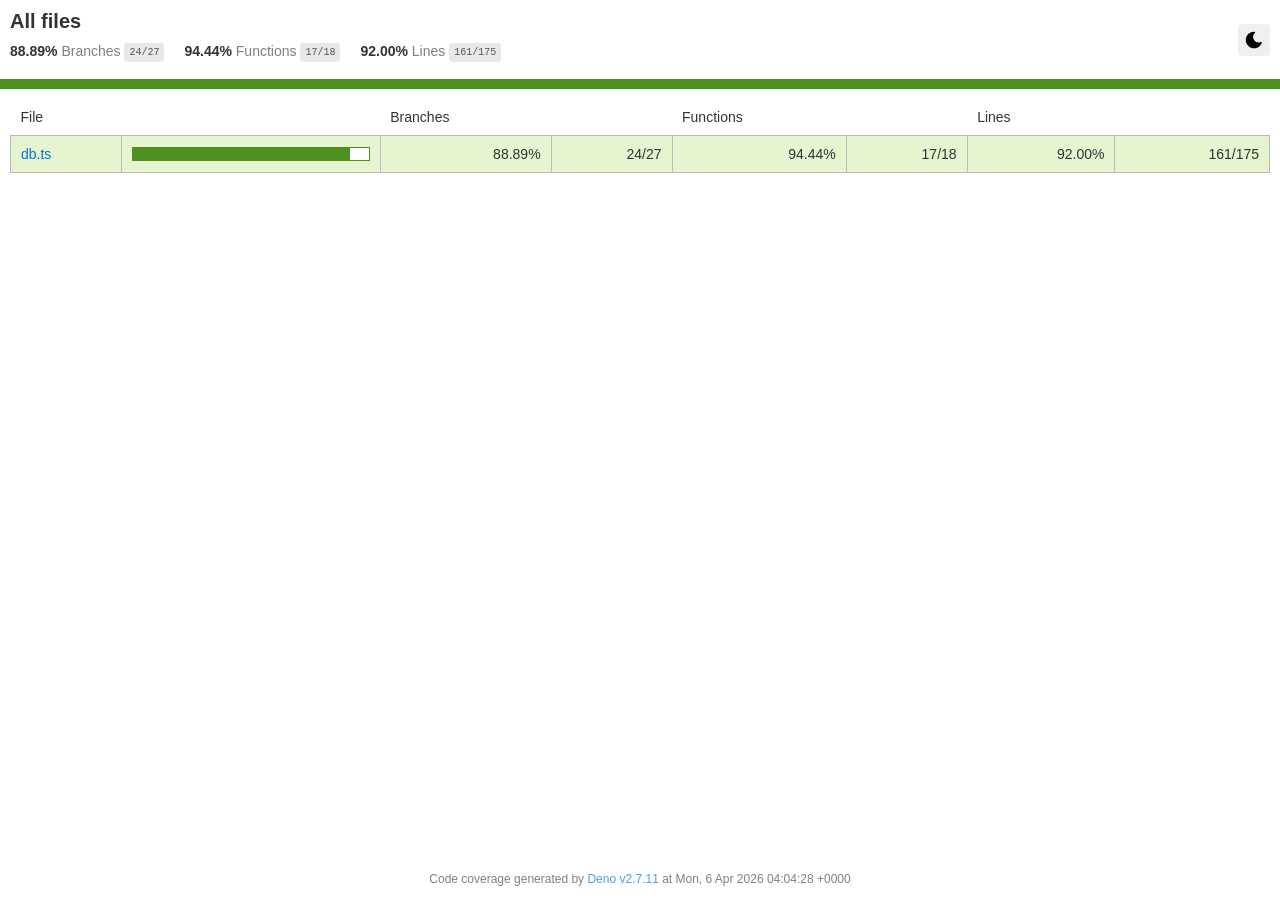
<file: coverage/html/index.html>
<!doctype html>
      <html lang='en-US'>
        
      <head>
        <meta charset='utf-8'>
        <title>Coverage report for all files</title>
        <style>/* Copyright 2015 the Istanbul contributors. All rights reserved. ISC license. */
/* Copyright 2018-2023 the Deno authors. All rights reserved. MIT license. */

.light {
  /* forces light color-scheme */
  color-scheme: light;
}
.dark {
  /* forces dark color-scheme */
  color-scheme: dark;
}

body,
html {
  margin: 0;
  padding: 0;
  height: 100%;
}
body {
  font-family:
    Helvetica Neue,
    Helvetica,
    Arial;
  font-size: 14px;
  color: light-dark(#333, #ddd);
  background-color: light-dark(white, #111);
}
.small {
  font-size: 12px;
}
*,
*:after,
*:before {
  box-sizing: border-box;
}
h1 {
  font-size: 20px;
  margin: 0;
}
h2 {
  font-size: 14px;
}
pre {
  font:
    12px/1.4 Consolas,
    "Liberation Mono",
    Menlo,
    Courier,
    monospace;
  margin: 0;
  padding: 0;
  tab-size: 2;
}
a {
  color: light-dark(#0074d9, #3ba3ff);
  text-decoration: none;
}
a:hover {
  text-decoration: underline;
}
.strong {
  font-weight: bold;
}
.space-top1 {
  padding: 10px 0 0 0;
}
.pad2y {
  padding: 20px 0;
}
.pad1y {
  padding: 10px 0;
}
.pad2x {
  padding: 0 20px;
}
.pad2 {
  padding: 20px;
}
.pad1 {
  padding: 10px;
}
.space-left2 {
  padding-left: 55px;
}
.space-right2 {
  padding-right: 20px;
}
.center {
  text-align: center;
}
.clearfix {
  display: block;
}
.clearfix:after {
  content: "";
  display: block;
  height: 0;
  clear: both;
  visibility: hidden;
}
.fl {
  float: left;
}
@media only screen and (max-width: 640px) {
  .col3 {
    width: 100%;
    max-width: 100%;
  }
  .hide-mobile {
    display: none !important;
  }
}

.quiet {
  color: light-dark(rgb(0 0 0 / 0.5), rgb(255 255 255 / 0.5));
}
.quiet a {
  opacity: 0.7;
}

.fraction {
  font-family: Consolas, "Liberation Mono", Menlo, Courier, monospace;
  font-size: 10px;
  color: light-dark(#555, #bbb);
  background: light-dark(#e8e8e8, #171717);
  padding: 4px 5px;
  border-radius: 3px;
  vertical-align: middle;
}

div.path a:link,
div.path a:visited {
  color: light-dark(#333, #ddd);
}
table.coverage {
  border-collapse: collapse;
  margin: 10px 0 0 0;
  padding: 0;
}

table.coverage td {
  margin: 0;
  padding: 0;
  vertical-align: top;
}
table.coverage td.line-count {
  text-align: right;
  padding: 0 5px 0 20px;
}
table.coverage td.line-coverage {
  text-align: right;
  padding-right: 4px;
  min-width: 20px;
}

table.coverage td.branch-coverage {
  text-align: right;
  padding-right: 3px;
  min-width: 8px;
}

table.coverage td span.cline-any {
  display: inline-block;
  padding: 0 5px;
  width: 100%;
}
.missing-if-branch {
  display: inline-block;
  margin-right: 5px;
  border-radius: 3px;
  position: relative;
  padding: 0 4px;
  background: light-dark(#333, #ddd);
  color: light-dark(yellow, #717108);
}

.skip-if-branch {
  display: none;
  margin-right: 10px;
  position: relative;
  padding: 0 4px;
  background: light-dark(#ccc, #333);
  color: light-dark(white, black);
}
.missing-if-branch .typ,
.skip-if-branch .typ {
  color: inherit !important;
}
.coverage-summary {
  border-collapse: collapse;
  width: 100%;
}
.coverage-summary tr {
  border-bottom: 1px solid light-dark(#bbb, #7E7E7E);
}
.keyline-all {
  border: 1px solid light-dark(#ddd, #7E7E7E);
}
.coverage-summary td,
.coverage-summary th {
  padding: 10px;
}
.coverage-summary tbody {
  border: 1px solid light-dark(#bbb, #7E7E7E);
}
.coverage-summary td {
  border-right: 1px solid light-dark(#bbb, #7E7E7E);
}
.coverage-summary td:last-child {
  border-right: none;
}
.coverage-summary th {
  text-align: left;
  font-weight: normal;
  white-space: nowrap;
}
.coverage-summary th.file {
  border-right: none !important;
}
.coverage-summary th.pic,
.coverage-summary th.abs,
.coverage-summary td.pct,
.coverage-summary td.abs {
  text-align: right;
}
.coverage-summary td.file {
  white-space: nowrap;
}
.coverage-summary td.pic {
  min-width: 120px !important;
}

.coverage-summary .sorter {
  height: 10px;
  width: 7px;
  display: inline-block;
  margin-left: 0.5em;
  background: url(sort-arrow-sprite.png) no-repeat scroll 0 0 transparent;
}
.coverage-summary .sorted .sorter {
  background-position: 0 -20px;
}
.coverage-summary .sorted-desc .sorter {
  background-position: 0 -10px;
}
.status-line {
  height: 10px;
}
/* yellow */
.cbranch-no {
  background: light-dark(yellow, #cc0) !important;
  color: #111;
}
/* dark red */
.red.solid,
.status-line.low,
.low .cover-fill {
  background: light-dark(#c21f39, #a5162e);
}
.low .chart {
  border: 1px solid light-dark(#c21f39, #a5162e);
}
.highlighted,
.highlighted .cstat-no,
.highlighted .fstat-no,
.highlighted .cbranch-no {
  background: light-dark(#c21f39, #a5162e) !important;
}
/* medium red */
.cstat-no,
.fstat-no,
.cbranch-no,
.cbranch-no {
  background: light-dark(#f6c6ce, #553339);
}
/* light red */
.low,
.cline-no {
  background: light-dark(#fce1e5, #2e2023);
}
/* light green */
.high,
.cline-yes {
  background: light-dark(#e6f5d0, #25291f);
}
/* medium green */
.cstat-yes {
  background: light-dark(#a1d76a, #293b18);
}
/* dark green */
.status-line.high,
.high .cover-fill {
  background: light-dark(#4d9221, #2a5211);
}
.high .chart {
  border: 1px solid light-dark(#4d9221, #2a5211);
}
/* dark yellow (gold) */
.status-line.medium,
.medium .cover-fill {
  background: light-dark(#f9cd0b, #b09107);
}
.medium .chart {
  border: 1px solid light-dark(#f9cd0b, #b09107);
}
/* light yellow */
.medium {
  background: light-dark(#fff4c2, #4a432a);
}

.cstat-skip {
  background: light-dark(#ddd, #222);
  color: light-dark(#111, #eee);
}
.fstat-skip {
  background: light-dark(#ddd, #222);
  color: light-dark(#111, #eee) !important;
}
.cbranch-skip {
  background: light-dark(#ddd, #222) !important;
  color: light-dark(#111, #eee);
}

span.cline-neutral {
  background: light-dark(#eaeaea, #141414);
}

.coverage-summary td.empty {
  opacity: 0.5;
  padding-top: 4px;
  padding-bottom: 4px;
  line-height: 1;
  color: light-dark(#888, #999);
}

.cover-fill,
.cover-empty {
  display: inline-block;
  height: 12px;
}
.chart {
  line-height: 0;
}
.cover-empty {
  background: light-dark(white, black);
}
.cover-full {
  border-right: none !important;
}
pre.prettyprint {
  border: none !important;
  padding: 0 !important;
  margin: 0 !important;
}
.com {
  color: light-dark(#999, #666) !important;
}
.ignore-none {
  color: light-dark(#999, #666);
  font-weight: normal;
}

.wrapper {
  min-height: 100%;
  height: auto !important;
  height: 100%;
  margin: 0 auto -48px;
}
.footer,
.push {
  height: 48px;
}
.overflow-auto {
  overflow: auto;
}
.flex-header {
  display: flex;
  gap: 10px;
  justify-content: space-between;
  align-items: center;
}

#theme-toggle {
  border: none;
  padding: 6px;
  border-radius: 4px;
}
#theme-toggle svg {
  width: 20px;
  height: 20px;
}
</style>
        <script>// Copyright 2018-2026 the Deno authors. MIT license.

function setTheme(theme, themeToggle) {
  if (theme === "dark") {
    document.documentElement.classList.add("dark");
    document.documentElement.classList.remove("light");
    localStorage.setItem("deno-coverage-theme", "dark");
  } else {
    document.documentElement.classList.add("light");
    document.documentElement.classList.remove("dark");
    localStorage.setItem("deno-coverage-theme", "light");
  }

  const darkIcon = themeToggle.children[0];
  const lightIcon = themeToggle.children[1];

  if (theme === "dark") {
    darkIcon.style.display = "none";
    lightIcon.style.display = "block";
  } else {
    darkIcon.style.display = "block";
    lightIcon.style.display = "none";
  }
}

window.addEventListener("load", () => {
  const themeToggle = document.getElementById("theme-toggle");
  themeToggle.removeAttribute("style");

  const storedTheme = localStorage.getItem("deno-coverage-theme");
  const systemPrefersDark =
    window.matchMedia("(prefers-color-scheme: dark)").matches;

  if (storedTheme) {
    setTheme(storedTheme, themeToggle);
  } else {
    setTheme(systemPrefersDark ? "dark" : "light", themeToggle);
  }

  if (themeToggle) {
    themeToggle.addEventListener("click", () => {
      const isDark = document.documentElement.classList.contains("dark");
      setTheme(isDark ? "light" : "dark", themeToggle);
    });
  }
});

// prevent flash
const theme = localStorage.getItem("deno-coverage-theme") ||
  (window.matchMedia("(prefers-color-scheme: dark)").matches
    ? "dark"
    : "light");
document.documentElement.classList.add(theme);
</script>
        <meta name='viewport' content='width=device-width, initial-scale=1'>
      </head>
        <body>
          <div class='wrapper'>
            
      <div class='pad1 flex-header'>
        <div>
          <h1>All files</h1>
          <div class='clearfix'>
            <div class='fl pad1y space-right2'>
              <span class='strong'>88.89%</span>
              <span class='quiet'>Branches</span>
              <span class='fraction'>24/27</span>
            </div>
            <div class='fl pad1y space-right2'>
              <span class='strong'>94.44%</span>
              <span class='quiet'>Functions</span>
              <span class='fraction'>17/18</span>
            </div>
            <div class='fl pad1y space-right2'>
              <span class='strong'>92.00%</span>
              <span class='quiet'>Lines</span>
              <span class='fraction'>161/175</span>
            </div>
          </div>
        </div>
        <button id="theme-toggle" type="button" aria-label="Toggle dark mode" style="display: none;">
          <svg
  xmlns="http://www.w3.org/2000/svg"
  width="14"
  height="14"
  viewBox="0 0 24 24"
  fill="currentColor"
>
  <path stroke="none" d="M0 0h24v24H0z" fill="none" />
  <path
    d="M12 1.992a10 10 0 1 0 9.236 13.838c.341 -.82 -.476 -1.644 -1.298 -1.31a6.5 6.5 0 0 1 -6.864 -10.787l.077 -.08c.551 -.63 .113 -1.653 -.758 -1.653h-.266l-.068 -.006l-.06 -.002z"
  />
</svg>

          <svg
  xmlns="http://www.w3.org/2000/svg"
  width="14"
  height="14"
  viewBox="0 0 24 24"
  fill="currentColor"
  style="display: none;"
>
  <path stroke="none" d="M0 0h24v24H0z" fill="none" />
  <path
    d="M12 19a1 1 0 0 1 .993 .883l.007 .117v1a1 1 0 0 1 -1.993 .117l-.007 -.117v-1a1 1 0 0 1 1 -1z"
  />
  <path
    d="M18.313 16.91l.094 .083l.7 .7a1 1 0 0 1 -1.32 1.497l-.094 -.083l-.7 -.7a1 1 0 0 1 1.218 -1.567l.102 .07z"
  />
  <path
    d="M7.007 16.993a1 1 0 0 1 .083 1.32l-.083 .094l-.7 .7a1 1 0 0 1 -1.497 -1.32l.083 -.094l.7 -.7a1 1 0 0 1 1.414 0z"
  />
  <path
    d="M4 11a1 1 0 0 1 .117 1.993l-.117 .007h-1a1 1 0 0 1 -.117 -1.993l.117 -.007h1z"
  />
  <path
    d="M21 11a1 1 0 0 1 .117 1.993l-.117 .007h-1a1 1 0 0 1 -.117 -1.993l.117 -.007h1z"
  />
  <path
    d="M6.213 4.81l.094 .083l.7 .7a1 1 0 0 1 -1.32 1.497l-.094 -.083l-.7 -.7a1 1 0 0 1 1.217 -1.567l.102 .07z"
  />
  <path
    d="M19.107 4.893a1 1 0 0 1 .083 1.32l-.083 .094l-.7 .7a1 1 0 0 1 -1.497 -1.32l.083 -.094l.7 -.7a1 1 0 0 1 1.414 0z"
  />
  <path
    d="M12 2a1 1 0 0 1 .993 .883l.007 .117v1a1 1 0 0 1 -1.993 .117l-.007 -.117v-1a1 1 0 0 1 1 -1z"
  />
  <path
    d="M12 7a5 5 0 1 1 -4.995 5.217l-.005 -.217l.005 -.217a5 5 0 0 1 4.995 -4.783z"
  />
</svg>

        </button>
      </div>
      <div class='status-line high'></div>
            <div class='pad1 overflow-auto'>
              
      <table class='coverage-summary'>
        <thead>
          <tr>
            <th class='file'>File</th>
            <th class='pic'></th>
            <th class='pct'>Branches</th>
            <th class='abs'></th>
            <th class='pct'>Functions</th>
            <th class='abs'></th>
            <th class='pct'>Lines</th>
            <th class='abs'></th>
          </tr>
        </thead>
        <tbody>
          
      <tr>
        <td class='file high'><a href='db.ts.html'>db.ts</a></td>
        <td class='pic high'>
          <div class='chart'>
            <div class='cover-fill' style='width: 92.0%'></div><div class='cover-empty' style='width: calc(100% - 92.0%)'></div>
          </div>
        </td>
        <td class='pct high'>88.89%</td>
        <td class='abs high'>24/27</td>
        <td class='pct high'>94.44%</td>
        <td class='abs high'>17/18</td>
        <td class='pct high'>92.00%</td>
        <td class='abs high'>161/175</td>
      </tr>
        </tbody>
      </table>
            </div>
            <div class='push'></div>
          </div>
          
      <div class='footer quiet pad2 space-top1 center small'>
        Code coverage generated by
        <a href='https://deno.com/' target='_blank'>Deno v2.7.11</a>
        at Mon, 6 Apr 2026 04:04:28 +0000
      </div>
        </body>
      </html>
</file>
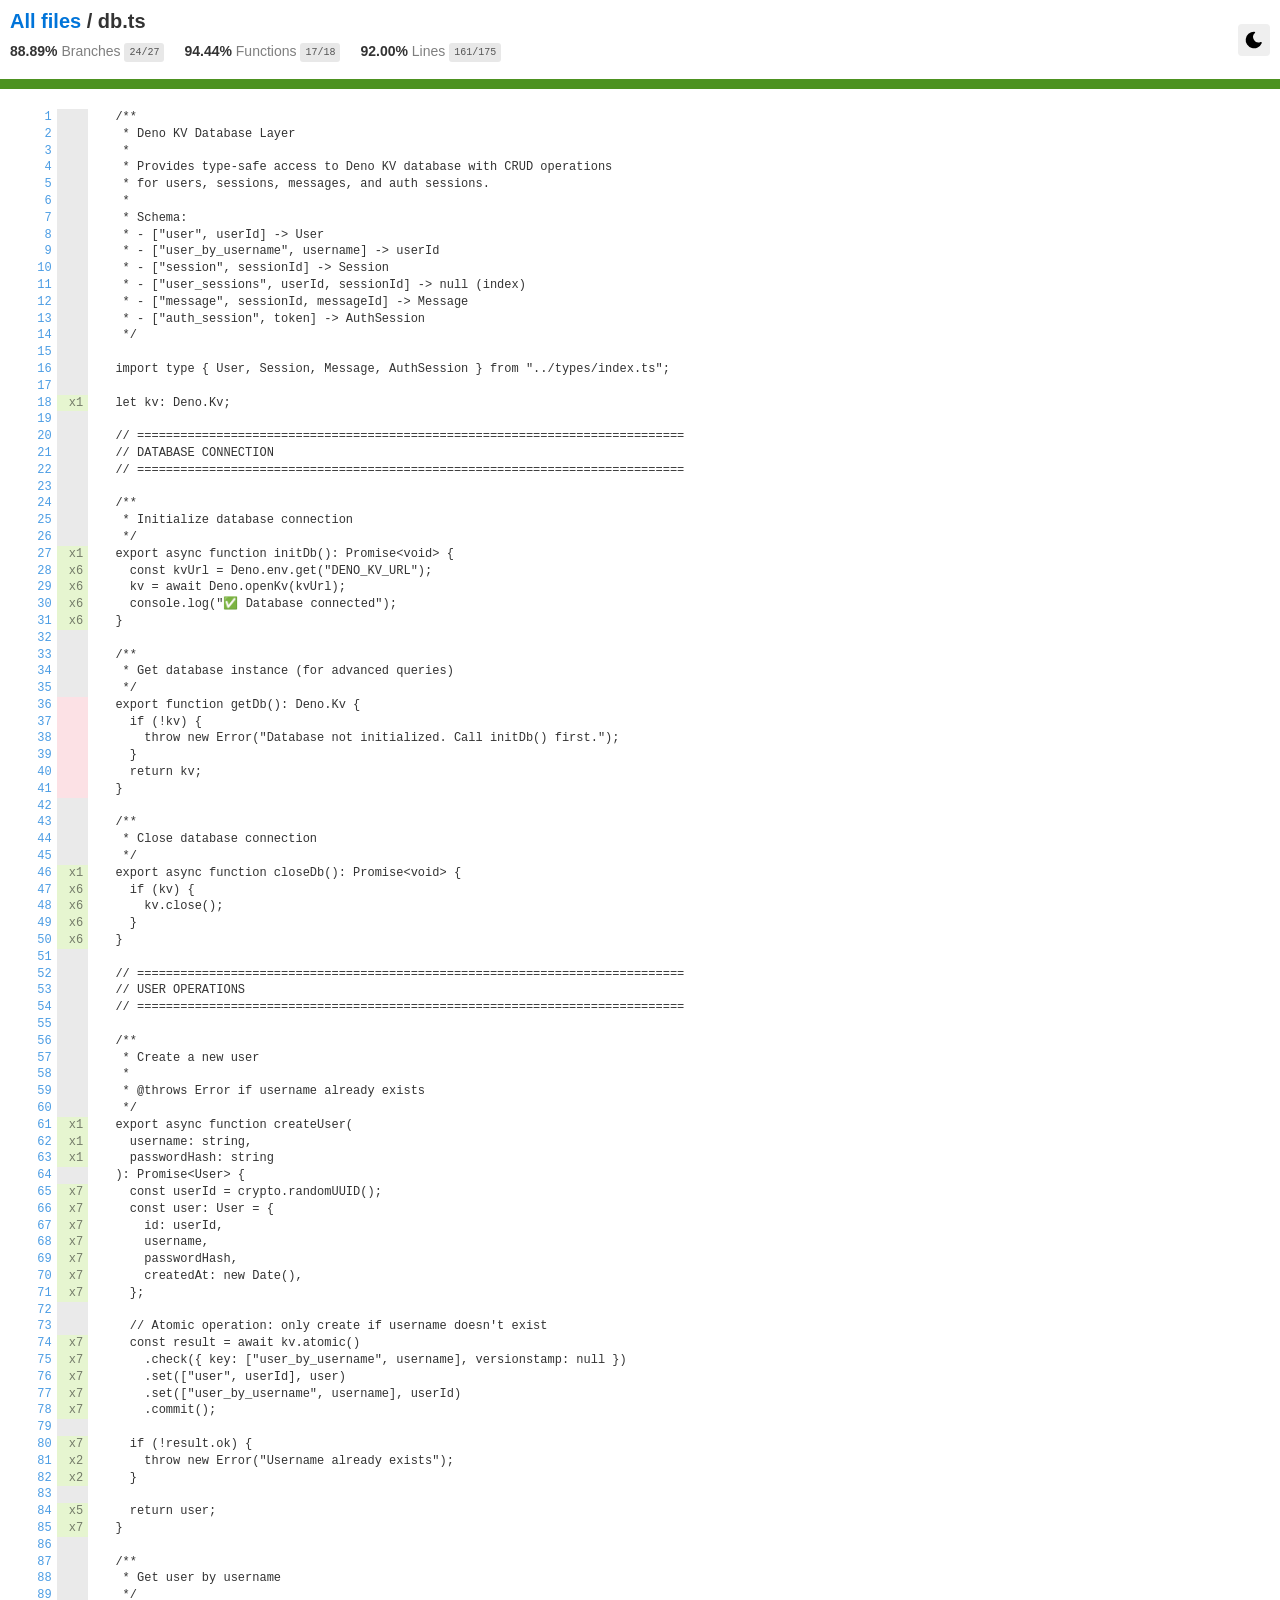
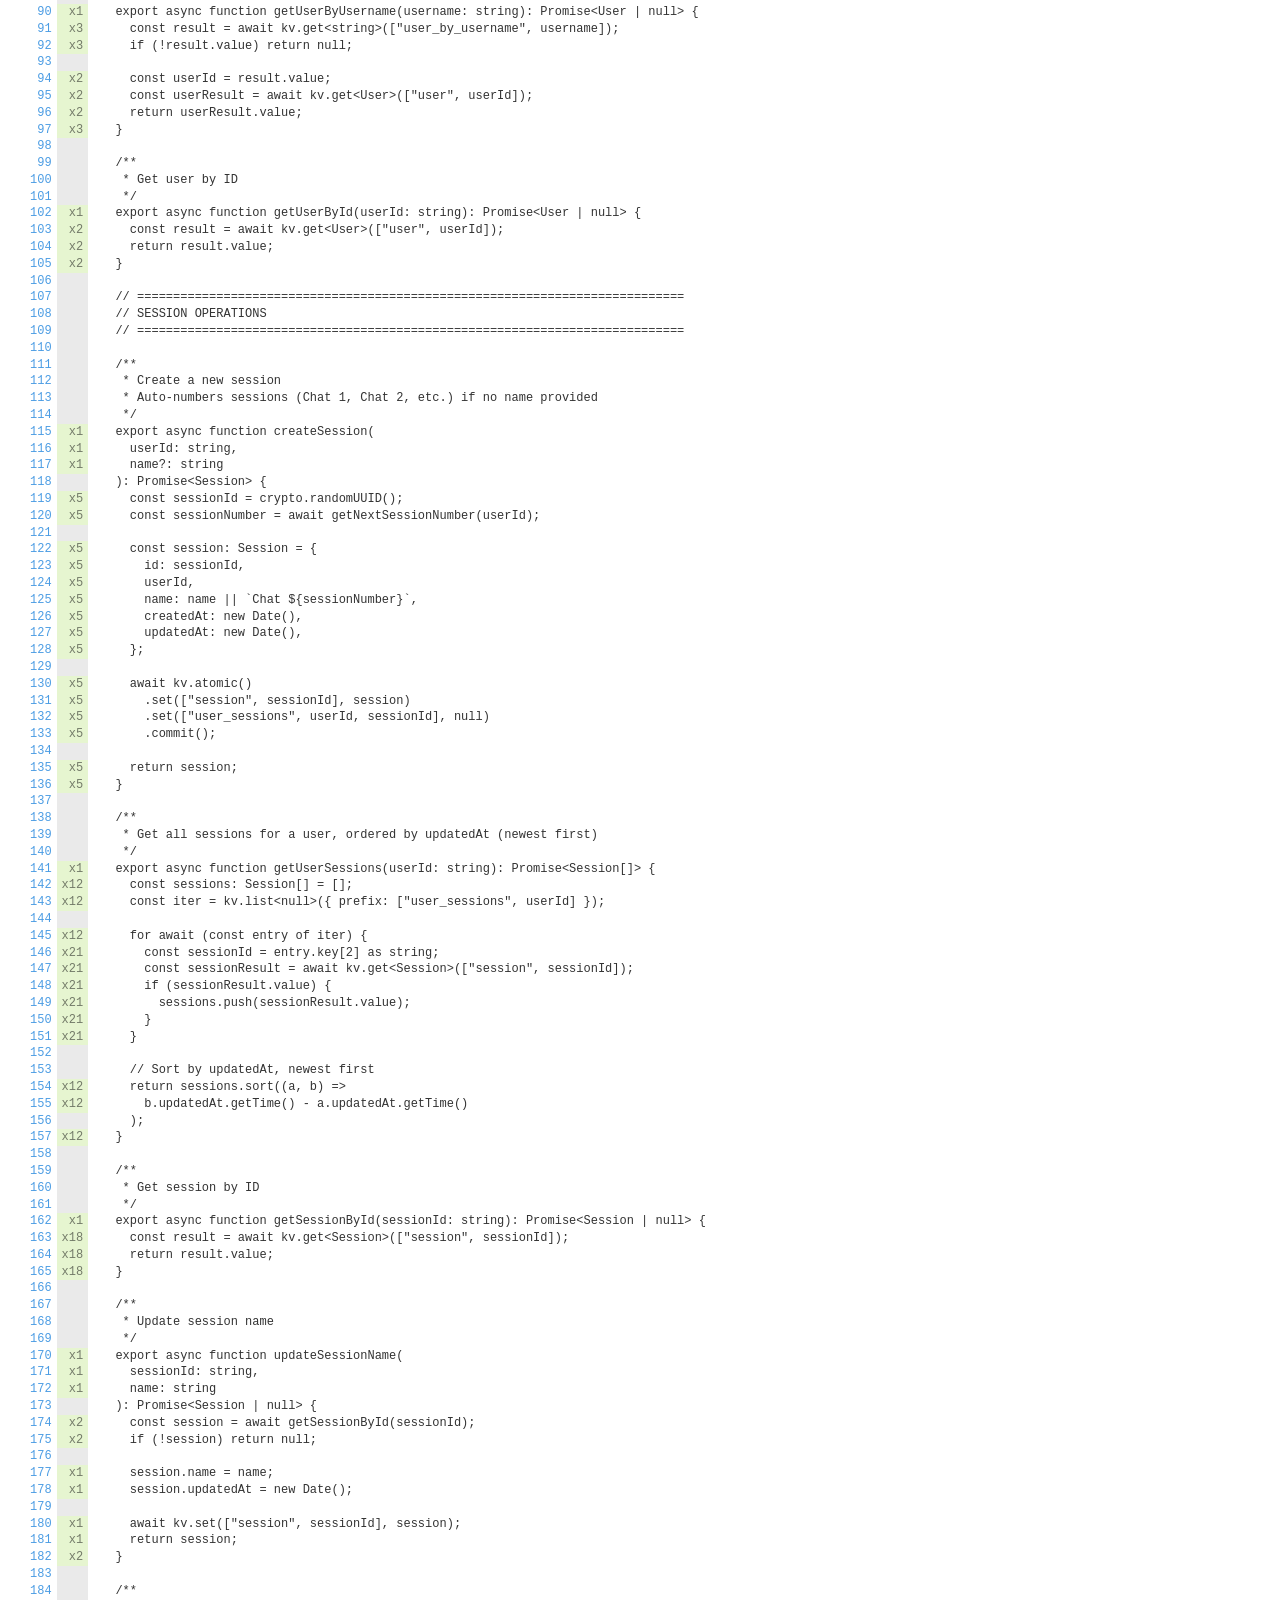
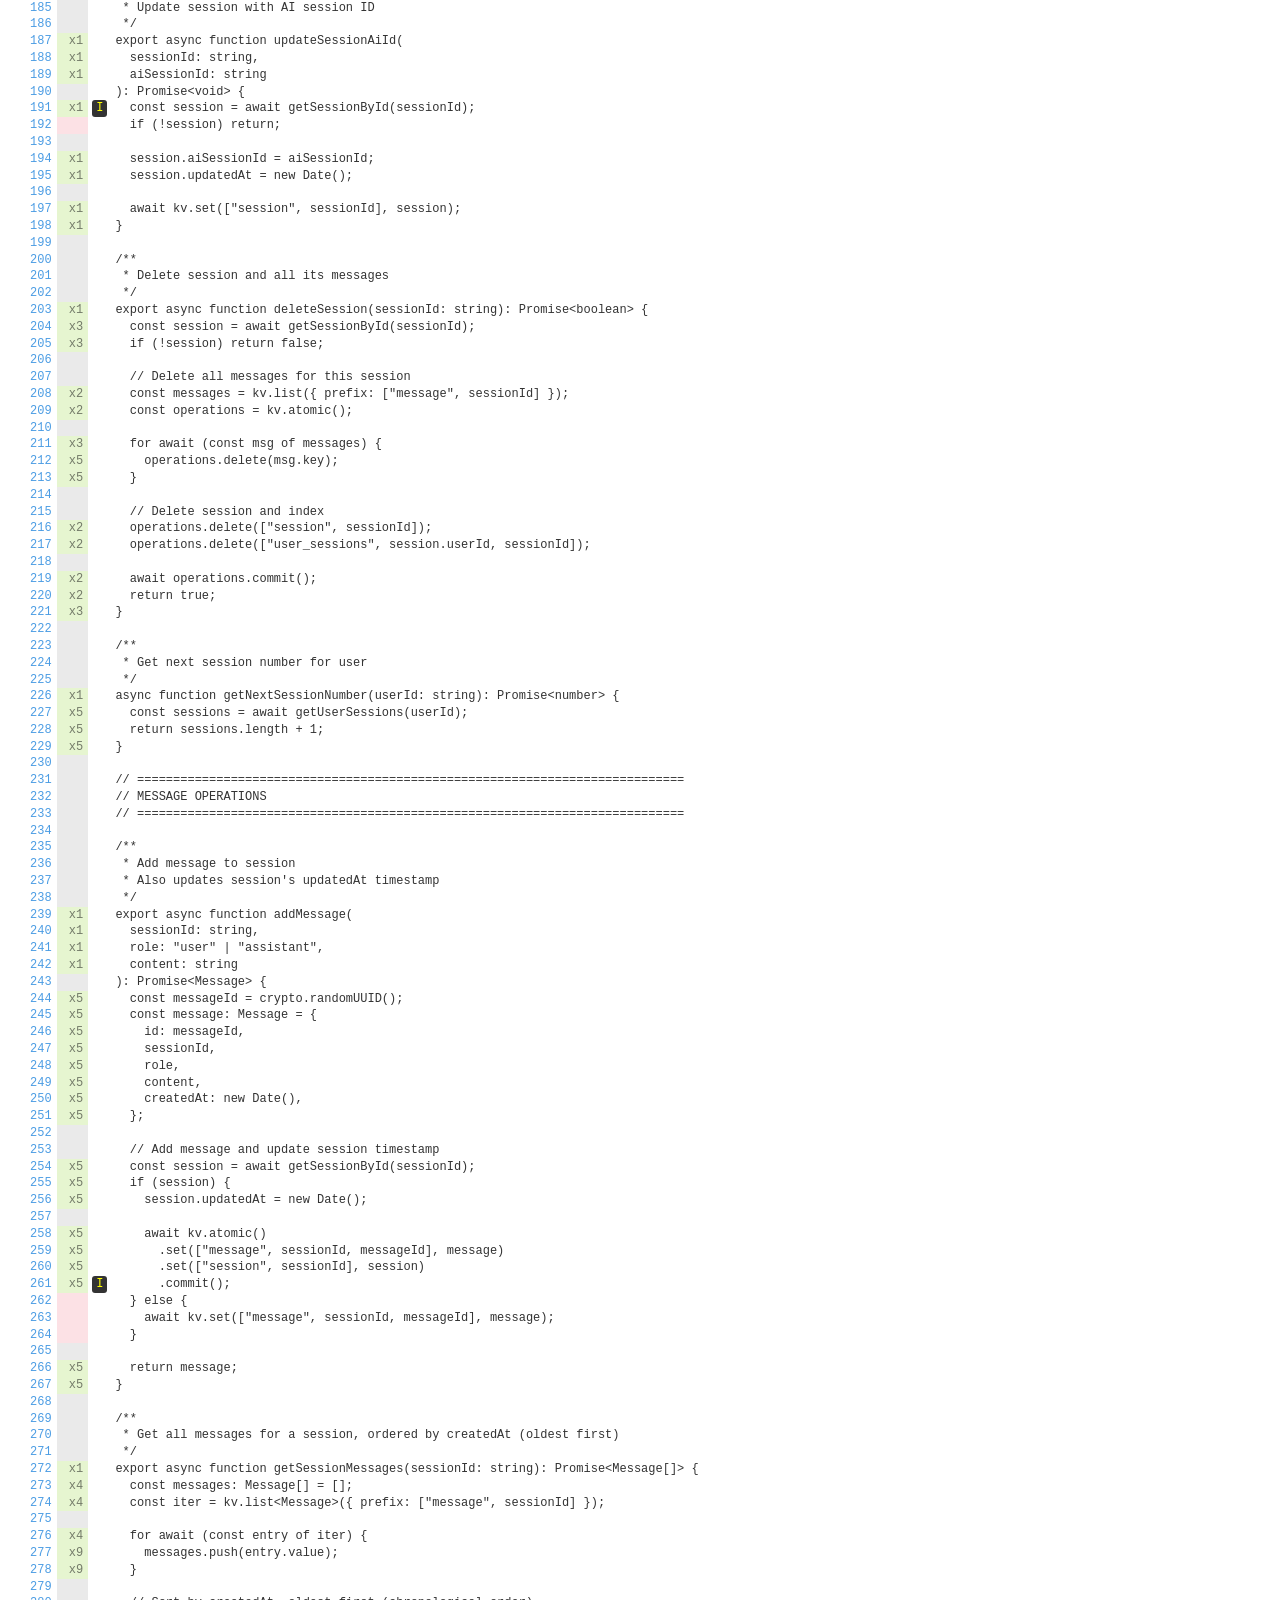
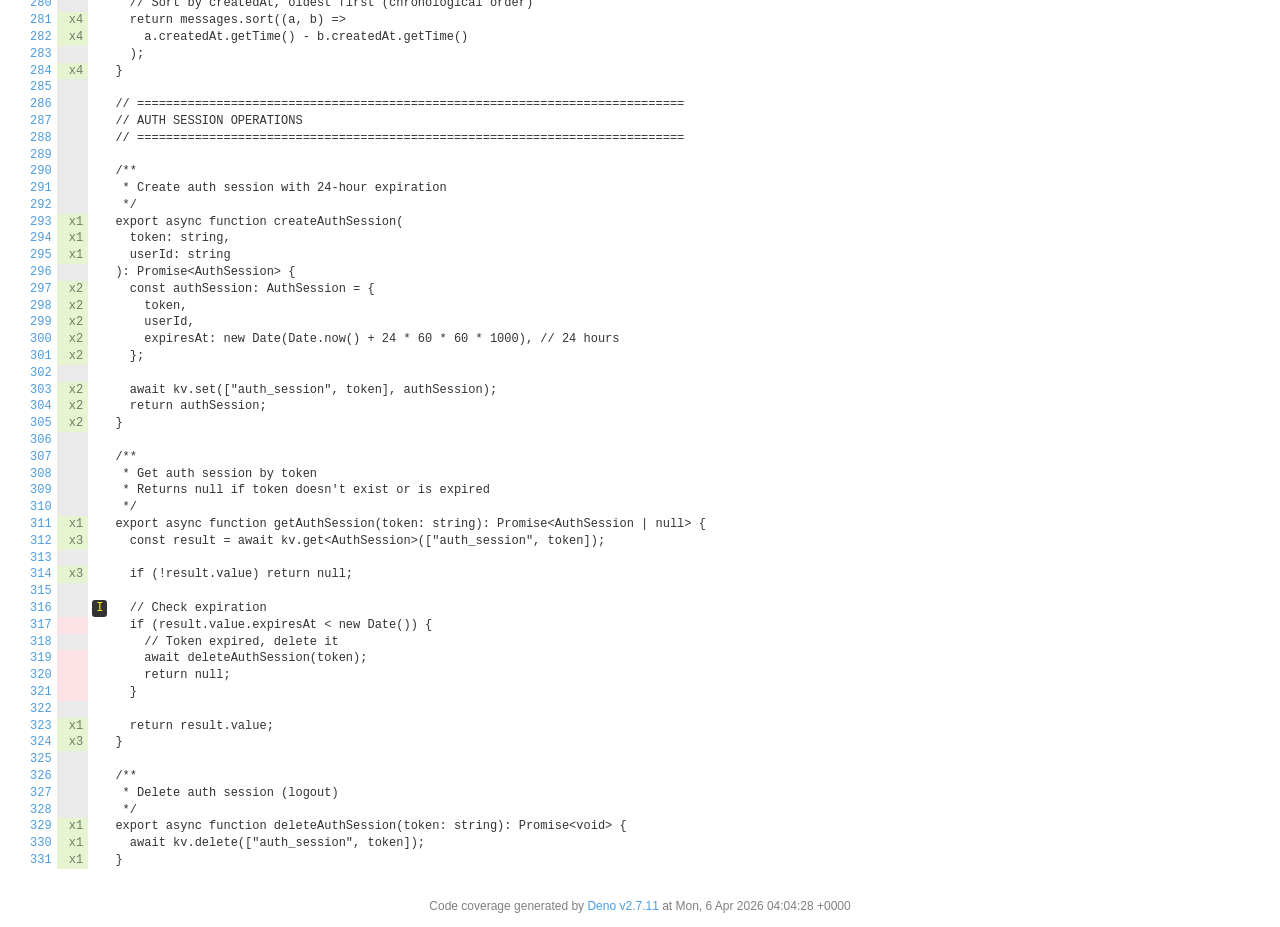
<file: coverage/html/db.ts.html>
<!doctype html>
      <html lang='en-US'>
        
      <head>
        <meta charset='utf-8'>
        <title>Coverage report for db.ts</title>
        <style>/* Copyright 2015 the Istanbul contributors. All rights reserved. ISC license. */
/* Copyright 2018-2023 the Deno authors. All rights reserved. MIT license. */

.light {
  /* forces light color-scheme */
  color-scheme: light;
}
.dark {
  /* forces dark color-scheme */
  color-scheme: dark;
}

body,
html {
  margin: 0;
  padding: 0;
  height: 100%;
}
body {
  font-family:
    Helvetica Neue,
    Helvetica,
    Arial;
  font-size: 14px;
  color: light-dark(#333, #ddd);
  background-color: light-dark(white, #111);
}
.small {
  font-size: 12px;
}
*,
*:after,
*:before {
  box-sizing: border-box;
}
h1 {
  font-size: 20px;
  margin: 0;
}
h2 {
  font-size: 14px;
}
pre {
  font:
    12px/1.4 Consolas,
    "Liberation Mono",
    Menlo,
    Courier,
    monospace;
  margin: 0;
  padding: 0;
  tab-size: 2;
}
a {
  color: light-dark(#0074d9, #3ba3ff);
  text-decoration: none;
}
a:hover {
  text-decoration: underline;
}
.strong {
  font-weight: bold;
}
.space-top1 {
  padding: 10px 0 0 0;
}
.pad2y {
  padding: 20px 0;
}
.pad1y {
  padding: 10px 0;
}
.pad2x {
  padding: 0 20px;
}
.pad2 {
  padding: 20px;
}
.pad1 {
  padding: 10px;
}
.space-left2 {
  padding-left: 55px;
}
.space-right2 {
  padding-right: 20px;
}
.center {
  text-align: center;
}
.clearfix {
  display: block;
}
.clearfix:after {
  content: "";
  display: block;
  height: 0;
  clear: both;
  visibility: hidden;
}
.fl {
  float: left;
}
@media only screen and (max-width: 640px) {
  .col3 {
    width: 100%;
    max-width: 100%;
  }
  .hide-mobile {
    display: none !important;
  }
}

.quiet {
  color: light-dark(rgb(0 0 0 / 0.5), rgb(255 255 255 / 0.5));
}
.quiet a {
  opacity: 0.7;
}

.fraction {
  font-family: Consolas, "Liberation Mono", Menlo, Courier, monospace;
  font-size: 10px;
  color: light-dark(#555, #bbb);
  background: light-dark(#e8e8e8, #171717);
  padding: 4px 5px;
  border-radius: 3px;
  vertical-align: middle;
}

div.path a:link,
div.path a:visited {
  color: light-dark(#333, #ddd);
}
table.coverage {
  border-collapse: collapse;
  margin: 10px 0 0 0;
  padding: 0;
}

table.coverage td {
  margin: 0;
  padding: 0;
  vertical-align: top;
}
table.coverage td.line-count {
  text-align: right;
  padding: 0 5px 0 20px;
}
table.coverage td.line-coverage {
  text-align: right;
  padding-right: 4px;
  min-width: 20px;
}

table.coverage td.branch-coverage {
  text-align: right;
  padding-right: 3px;
  min-width: 8px;
}

table.coverage td span.cline-any {
  display: inline-block;
  padding: 0 5px;
  width: 100%;
}
.missing-if-branch {
  display: inline-block;
  margin-right: 5px;
  border-radius: 3px;
  position: relative;
  padding: 0 4px;
  background: light-dark(#333, #ddd);
  color: light-dark(yellow, #717108);
}

.skip-if-branch {
  display: none;
  margin-right: 10px;
  position: relative;
  padding: 0 4px;
  background: light-dark(#ccc, #333);
  color: light-dark(white, black);
}
.missing-if-branch .typ,
.skip-if-branch .typ {
  color: inherit !important;
}
.coverage-summary {
  border-collapse: collapse;
  width: 100%;
}
.coverage-summary tr {
  border-bottom: 1px solid light-dark(#bbb, #7E7E7E);
}
.keyline-all {
  border: 1px solid light-dark(#ddd, #7E7E7E);
}
.coverage-summary td,
.coverage-summary th {
  padding: 10px;
}
.coverage-summary tbody {
  border: 1px solid light-dark(#bbb, #7E7E7E);
}
.coverage-summary td {
  border-right: 1px solid light-dark(#bbb, #7E7E7E);
}
.coverage-summary td:last-child {
  border-right: none;
}
.coverage-summary th {
  text-align: left;
  font-weight: normal;
  white-space: nowrap;
}
.coverage-summary th.file {
  border-right: none !important;
}
.coverage-summary th.pic,
.coverage-summary th.abs,
.coverage-summary td.pct,
.coverage-summary td.abs {
  text-align: right;
}
.coverage-summary td.file {
  white-space: nowrap;
}
.coverage-summary td.pic {
  min-width: 120px !important;
}

.coverage-summary .sorter {
  height: 10px;
  width: 7px;
  display: inline-block;
  margin-left: 0.5em;
  background: url(sort-arrow-sprite.png) no-repeat scroll 0 0 transparent;
}
.coverage-summary .sorted .sorter {
  background-position: 0 -20px;
}
.coverage-summary .sorted-desc .sorter {
  background-position: 0 -10px;
}
.status-line {
  height: 10px;
}
/* yellow */
.cbranch-no {
  background: light-dark(yellow, #cc0) !important;
  color: #111;
}
/* dark red */
.red.solid,
.status-line.low,
.low .cover-fill {
  background: light-dark(#c21f39, #a5162e);
}
.low .chart {
  border: 1px solid light-dark(#c21f39, #a5162e);
}
.highlighted,
.highlighted .cstat-no,
.highlighted .fstat-no,
.highlighted .cbranch-no {
  background: light-dark(#c21f39, #a5162e) !important;
}
/* medium red */
.cstat-no,
.fstat-no,
.cbranch-no,
.cbranch-no {
  background: light-dark(#f6c6ce, #553339);
}
/* light red */
.low,
.cline-no {
  background: light-dark(#fce1e5, #2e2023);
}
/* light green */
.high,
.cline-yes {
  background: light-dark(#e6f5d0, #25291f);
}
/* medium green */
.cstat-yes {
  background: light-dark(#a1d76a, #293b18);
}
/* dark green */
.status-line.high,
.high .cover-fill {
  background: light-dark(#4d9221, #2a5211);
}
.high .chart {
  border: 1px solid light-dark(#4d9221, #2a5211);
}
/* dark yellow (gold) */
.status-line.medium,
.medium .cover-fill {
  background: light-dark(#f9cd0b, #b09107);
}
.medium .chart {
  border: 1px solid light-dark(#f9cd0b, #b09107);
}
/* light yellow */
.medium {
  background: light-dark(#fff4c2, #4a432a);
}

.cstat-skip {
  background: light-dark(#ddd, #222);
  color: light-dark(#111, #eee);
}
.fstat-skip {
  background: light-dark(#ddd, #222);
  color: light-dark(#111, #eee) !important;
}
.cbranch-skip {
  background: light-dark(#ddd, #222) !important;
  color: light-dark(#111, #eee);
}

span.cline-neutral {
  background: light-dark(#eaeaea, #141414);
}

.coverage-summary td.empty {
  opacity: 0.5;
  padding-top: 4px;
  padding-bottom: 4px;
  line-height: 1;
  color: light-dark(#888, #999);
}

.cover-fill,
.cover-empty {
  display: inline-block;
  height: 12px;
}
.chart {
  line-height: 0;
}
.cover-empty {
  background: light-dark(white, black);
}
.cover-full {
  border-right: none !important;
}
pre.prettyprint {
  border: none !important;
  padding: 0 !important;
  margin: 0 !important;
}
.com {
  color: light-dark(#999, #666) !important;
}
.ignore-none {
  color: light-dark(#999, #666);
  font-weight: normal;
}

.wrapper {
  min-height: 100%;
  height: auto !important;
  height: 100%;
  margin: 0 auto -48px;
}
.footer,
.push {
  height: 48px;
}
.overflow-auto {
  overflow: auto;
}
.flex-header {
  display: flex;
  gap: 10px;
  justify-content: space-between;
  align-items: center;
}

#theme-toggle {
  border: none;
  padding: 6px;
  border-radius: 4px;
}
#theme-toggle svg {
  width: 20px;
  height: 20px;
}
</style>
        <script>// Copyright 2018-2026 the Deno authors. MIT license.

function setTheme(theme, themeToggle) {
  if (theme === "dark") {
    document.documentElement.classList.add("dark");
    document.documentElement.classList.remove("light");
    localStorage.setItem("deno-coverage-theme", "dark");
  } else {
    document.documentElement.classList.add("light");
    document.documentElement.classList.remove("dark");
    localStorage.setItem("deno-coverage-theme", "light");
  }

  const darkIcon = themeToggle.children[0];
  const lightIcon = themeToggle.children[1];

  if (theme === "dark") {
    darkIcon.style.display = "none";
    lightIcon.style.display = "block";
  } else {
    darkIcon.style.display = "block";
    lightIcon.style.display = "none";
  }
}

window.addEventListener("load", () => {
  const themeToggle = document.getElementById("theme-toggle");
  themeToggle.removeAttribute("style");

  const storedTheme = localStorage.getItem("deno-coverage-theme");
  const systemPrefersDark =
    window.matchMedia("(prefers-color-scheme: dark)").matches;

  if (storedTheme) {
    setTheme(storedTheme, themeToggle);
  } else {
    setTheme(systemPrefersDark ? "dark" : "light", themeToggle);
  }

  if (themeToggle) {
    themeToggle.addEventListener("click", () => {
      const isDark = document.documentElement.classList.contains("dark");
      setTheme(isDark ? "light" : "dark", themeToggle);
    });
  }
});

// prevent flash
const theme = localStorage.getItem("deno-coverage-theme") ||
  (window.matchMedia("(prefers-color-scheme: dark)").matches
    ? "dark"
    : "light");
document.documentElement.classList.add(theme);
</script>
        <meta name='viewport' content='width=device-width, initial-scale=1'>
      </head>
        <body>
          <div class='wrapper'>
            
      <div class='pad1 flex-header'>
        <div>
          <h1><a href='index.html'>All files</a> / db.ts</h1>
          <div class='clearfix'>
            <div class='fl pad1y space-right2'>
              <span class='strong'>88.89%</span>
              <span class='quiet'>Branches</span>
              <span class='fraction'>24/27</span>
            </div>
            <div class='fl pad1y space-right2'>
              <span class='strong'>94.44%</span>
              <span class='quiet'>Functions</span>
              <span class='fraction'>17/18</span>
            </div>
            <div class='fl pad1y space-right2'>
              <span class='strong'>92.00%</span>
              <span class='quiet'>Lines</span>
              <span class='fraction'>161/175</span>
            </div>
          </div>
        </div>
        <button id="theme-toggle" type="button" aria-label="Toggle dark mode" style="display: none;">
          <svg
  xmlns="http://www.w3.org/2000/svg"
  width="14"
  height="14"
  viewBox="0 0 24 24"
  fill="currentColor"
>
  <path stroke="none" d="M0 0h24v24H0z" fill="none" />
  <path
    d="M12 1.992a10 10 0 1 0 9.236 13.838c.341 -.82 -.476 -1.644 -1.298 -1.31a6.5 6.5 0 0 1 -6.864 -10.787l.077 -.08c.551 -.63 .113 -1.653 -.758 -1.653h-.266l-.068 -.006l-.06 -.002z"
  />
</svg>

          <svg
  xmlns="http://www.w3.org/2000/svg"
  width="14"
  height="14"
  viewBox="0 0 24 24"
  fill="currentColor"
  style="display: none;"
>
  <path stroke="none" d="M0 0h24v24H0z" fill="none" />
  <path
    d="M12 19a1 1 0 0 1 .993 .883l.007 .117v1a1 1 0 0 1 -1.993 .117l-.007 -.117v-1a1 1 0 0 1 1 -1z"
  />
  <path
    d="M18.313 16.91l.094 .083l.7 .7a1 1 0 0 1 -1.32 1.497l-.094 -.083l-.7 -.7a1 1 0 0 1 1.218 -1.567l.102 .07z"
  />
  <path
    d="M7.007 16.993a1 1 0 0 1 .083 1.32l-.083 .094l-.7 .7a1 1 0 0 1 -1.497 -1.32l.083 -.094l.7 -.7a1 1 0 0 1 1.414 0z"
  />
  <path
    d="M4 11a1 1 0 0 1 .117 1.993l-.117 .007h-1a1 1 0 0 1 -.117 -1.993l.117 -.007h1z"
  />
  <path
    d="M21 11a1 1 0 0 1 .117 1.993l-.117 .007h-1a1 1 0 0 1 -.117 -1.993l.117 -.007h1z"
  />
  <path
    d="M6.213 4.81l.094 .083l.7 .7a1 1 0 0 1 -1.32 1.497l-.094 -.083l-.7 -.7a1 1 0 0 1 1.217 -1.567l.102 .07z"
  />
  <path
    d="M19.107 4.893a1 1 0 0 1 .083 1.32l-.083 .094l-.7 .7a1 1 0 0 1 -1.497 -1.32l.083 -.094l.7 -.7a1 1 0 0 1 1.414 0z"
  />
  <path
    d="M12 2a1 1 0 0 1 .993 .883l.007 .117v1a1 1 0 0 1 -1.993 .117l-.007 -.117v-1a1 1 0 0 1 1 -1z"
  />
  <path
    d="M12 7a5 5 0 1 1 -4.995 5.217l-.005 -.217l.005 -.217a5 5 0 0 1 4.995 -4.783z"
  />
</svg>

        </button>
      </div>
      <div class='status-line high'></div>
            <div class='pad1 overflow-auto'>
              <table class='coverage'>
        <tr>
          <td class='line-count quiet'><pre><a href='#L1' id='L1'>1</a>
<a href='#L2' id='L2'>2</a>
<a href='#L3' id='L3'>3</a>
<a href='#L4' id='L4'>4</a>
<a href='#L5' id='L5'>5</a>
<a href='#L6' id='L6'>6</a>
<a href='#L7' id='L7'>7</a>
<a href='#L8' id='L8'>8</a>
<a href='#L9' id='L9'>9</a>
<a href='#L10' id='L10'>10</a>
<a href='#L11' id='L11'>11</a>
<a href='#L12' id='L12'>12</a>
<a href='#L13' id='L13'>13</a>
<a href='#L14' id='L14'>14</a>
<a href='#L15' id='L15'>15</a>
<a href='#L16' id='L16'>16</a>
<a href='#L17' id='L17'>17</a>
<a href='#L18' id='L18'>18</a>
<a href='#L19' id='L19'>19</a>
<a href='#L20' id='L20'>20</a>
<a href='#L21' id='L21'>21</a>
<a href='#L22' id='L22'>22</a>
<a href='#L23' id='L23'>23</a>
<a href='#L24' id='L24'>24</a>
<a href='#L25' id='L25'>25</a>
<a href='#L26' id='L26'>26</a>
<a href='#L27' id='L27'>27</a>
<a href='#L28' id='L28'>28</a>
<a href='#L29' id='L29'>29</a>
<a href='#L30' id='L30'>30</a>
<a href='#L31' id='L31'>31</a>
<a href='#L32' id='L32'>32</a>
<a href='#L33' id='L33'>33</a>
<a href='#L34' id='L34'>34</a>
<a href='#L35' id='L35'>35</a>
<a href='#L36' id='L36'>36</a>
<a href='#L37' id='L37'>37</a>
<a href='#L38' id='L38'>38</a>
<a href='#L39' id='L39'>39</a>
<a href='#L40' id='L40'>40</a>
<a href='#L41' id='L41'>41</a>
<a href='#L42' id='L42'>42</a>
<a href='#L43' id='L43'>43</a>
<a href='#L44' id='L44'>44</a>
<a href='#L45' id='L45'>45</a>
<a href='#L46' id='L46'>46</a>
<a href='#L47' id='L47'>47</a>
<a href='#L48' id='L48'>48</a>
<a href='#L49' id='L49'>49</a>
<a href='#L50' id='L50'>50</a>
<a href='#L51' id='L51'>51</a>
<a href='#L52' id='L52'>52</a>
<a href='#L53' id='L53'>53</a>
<a href='#L54' id='L54'>54</a>
<a href='#L55' id='L55'>55</a>
<a href='#L56' id='L56'>56</a>
<a href='#L57' id='L57'>57</a>
<a href='#L58' id='L58'>58</a>
<a href='#L59' id='L59'>59</a>
<a href='#L60' id='L60'>60</a>
<a href='#L61' id='L61'>61</a>
<a href='#L62' id='L62'>62</a>
<a href='#L63' id='L63'>63</a>
<a href='#L64' id='L64'>64</a>
<a href='#L65' id='L65'>65</a>
<a href='#L66' id='L66'>66</a>
<a href='#L67' id='L67'>67</a>
<a href='#L68' id='L68'>68</a>
<a href='#L69' id='L69'>69</a>
<a href='#L70' id='L70'>70</a>
<a href='#L71' id='L71'>71</a>
<a href='#L72' id='L72'>72</a>
<a href='#L73' id='L73'>73</a>
<a href='#L74' id='L74'>74</a>
<a href='#L75' id='L75'>75</a>
<a href='#L76' id='L76'>76</a>
<a href='#L77' id='L77'>77</a>
<a href='#L78' id='L78'>78</a>
<a href='#L79' id='L79'>79</a>
<a href='#L80' id='L80'>80</a>
<a href='#L81' id='L81'>81</a>
<a href='#L82' id='L82'>82</a>
<a href='#L83' id='L83'>83</a>
<a href='#L84' id='L84'>84</a>
<a href='#L85' id='L85'>85</a>
<a href='#L86' id='L86'>86</a>
<a href='#L87' id='L87'>87</a>
<a href='#L88' id='L88'>88</a>
<a href='#L89' id='L89'>89</a>
<a href='#L90' id='L90'>90</a>
<a href='#L91' id='L91'>91</a>
<a href='#L92' id='L92'>92</a>
<a href='#L93' id='L93'>93</a>
<a href='#L94' id='L94'>94</a>
<a href='#L95' id='L95'>95</a>
<a href='#L96' id='L96'>96</a>
<a href='#L97' id='L97'>97</a>
<a href='#L98' id='L98'>98</a>
<a href='#L99' id='L99'>99</a>
<a href='#L100' id='L100'>100</a>
<a href='#L101' id='L101'>101</a>
<a href='#L102' id='L102'>102</a>
<a href='#L103' id='L103'>103</a>
<a href='#L104' id='L104'>104</a>
<a href='#L105' id='L105'>105</a>
<a href='#L106' id='L106'>106</a>
<a href='#L107' id='L107'>107</a>
<a href='#L108' id='L108'>108</a>
<a href='#L109' id='L109'>109</a>
<a href='#L110' id='L110'>110</a>
<a href='#L111' id='L111'>111</a>
<a href='#L112' id='L112'>112</a>
<a href='#L113' id='L113'>113</a>
<a href='#L114' id='L114'>114</a>
<a href='#L115' id='L115'>115</a>
<a href='#L116' id='L116'>116</a>
<a href='#L117' id='L117'>117</a>
<a href='#L118' id='L118'>118</a>
<a href='#L119' id='L119'>119</a>
<a href='#L120' id='L120'>120</a>
<a href='#L121' id='L121'>121</a>
<a href='#L122' id='L122'>122</a>
<a href='#L123' id='L123'>123</a>
<a href='#L124' id='L124'>124</a>
<a href='#L125' id='L125'>125</a>
<a href='#L126' id='L126'>126</a>
<a href='#L127' id='L127'>127</a>
<a href='#L128' id='L128'>128</a>
<a href='#L129' id='L129'>129</a>
<a href='#L130' id='L130'>130</a>
<a href='#L131' id='L131'>131</a>
<a href='#L132' id='L132'>132</a>
<a href='#L133' id='L133'>133</a>
<a href='#L134' id='L134'>134</a>
<a href='#L135' id='L135'>135</a>
<a href='#L136' id='L136'>136</a>
<a href='#L137' id='L137'>137</a>
<a href='#L138' id='L138'>138</a>
<a href='#L139' id='L139'>139</a>
<a href='#L140' id='L140'>140</a>
<a href='#L141' id='L141'>141</a>
<a href='#L142' id='L142'>142</a>
<a href='#L143' id='L143'>143</a>
<a href='#L144' id='L144'>144</a>
<a href='#L145' id='L145'>145</a>
<a href='#L146' id='L146'>146</a>
<a href='#L147' id='L147'>147</a>
<a href='#L148' id='L148'>148</a>
<a href='#L149' id='L149'>149</a>
<a href='#L150' id='L150'>150</a>
<a href='#L151' id='L151'>151</a>
<a href='#L152' id='L152'>152</a>
<a href='#L153' id='L153'>153</a>
<a href='#L154' id='L154'>154</a>
<a href='#L155' id='L155'>155</a>
<a href='#L156' id='L156'>156</a>
<a href='#L157' id='L157'>157</a>
<a href='#L158' id='L158'>158</a>
<a href='#L159' id='L159'>159</a>
<a href='#L160' id='L160'>160</a>
<a href='#L161' id='L161'>161</a>
<a href='#L162' id='L162'>162</a>
<a href='#L163' id='L163'>163</a>
<a href='#L164' id='L164'>164</a>
<a href='#L165' id='L165'>165</a>
<a href='#L166' id='L166'>166</a>
<a href='#L167' id='L167'>167</a>
<a href='#L168' id='L168'>168</a>
<a href='#L169' id='L169'>169</a>
<a href='#L170' id='L170'>170</a>
<a href='#L171' id='L171'>171</a>
<a href='#L172' id='L172'>172</a>
<a href='#L173' id='L173'>173</a>
<a href='#L174' id='L174'>174</a>
<a href='#L175' id='L175'>175</a>
<a href='#L176' id='L176'>176</a>
<a href='#L177' id='L177'>177</a>
<a href='#L178' id='L178'>178</a>
<a href='#L179' id='L179'>179</a>
<a href='#L180' id='L180'>180</a>
<a href='#L181' id='L181'>181</a>
<a href='#L182' id='L182'>182</a>
<a href='#L183' id='L183'>183</a>
<a href='#L184' id='L184'>184</a>
<a href='#L185' id='L185'>185</a>
<a href='#L186' id='L186'>186</a>
<a href='#L187' id='L187'>187</a>
<a href='#L188' id='L188'>188</a>
<a href='#L189' id='L189'>189</a>
<a href='#L190' id='L190'>190</a>
<a href='#L191' id='L191'>191</a>
<a href='#L192' id='L192'>192</a>
<a href='#L193' id='L193'>193</a>
<a href='#L194' id='L194'>194</a>
<a href='#L195' id='L195'>195</a>
<a href='#L196' id='L196'>196</a>
<a href='#L197' id='L197'>197</a>
<a href='#L198' id='L198'>198</a>
<a href='#L199' id='L199'>199</a>
<a href='#L200' id='L200'>200</a>
<a href='#L201' id='L201'>201</a>
<a href='#L202' id='L202'>202</a>
<a href='#L203' id='L203'>203</a>
<a href='#L204' id='L204'>204</a>
<a href='#L205' id='L205'>205</a>
<a href='#L206' id='L206'>206</a>
<a href='#L207' id='L207'>207</a>
<a href='#L208' id='L208'>208</a>
<a href='#L209' id='L209'>209</a>
<a href='#L210' id='L210'>210</a>
<a href='#L211' id='L211'>211</a>
<a href='#L212' id='L212'>212</a>
<a href='#L213' id='L213'>213</a>
<a href='#L214' id='L214'>214</a>
<a href='#L215' id='L215'>215</a>
<a href='#L216' id='L216'>216</a>
<a href='#L217' id='L217'>217</a>
<a href='#L218' id='L218'>218</a>
<a href='#L219' id='L219'>219</a>
<a href='#L220' id='L220'>220</a>
<a href='#L221' id='L221'>221</a>
<a href='#L222' id='L222'>222</a>
<a href='#L223' id='L223'>223</a>
<a href='#L224' id='L224'>224</a>
<a href='#L225' id='L225'>225</a>
<a href='#L226' id='L226'>226</a>
<a href='#L227' id='L227'>227</a>
<a href='#L228' id='L228'>228</a>
<a href='#L229' id='L229'>229</a>
<a href='#L230' id='L230'>230</a>
<a href='#L231' id='L231'>231</a>
<a href='#L232' id='L232'>232</a>
<a href='#L233' id='L233'>233</a>
<a href='#L234' id='L234'>234</a>
<a href='#L235' id='L235'>235</a>
<a href='#L236' id='L236'>236</a>
<a href='#L237' id='L237'>237</a>
<a href='#L238' id='L238'>238</a>
<a href='#L239' id='L239'>239</a>
<a href='#L240' id='L240'>240</a>
<a href='#L241' id='L241'>241</a>
<a href='#L242' id='L242'>242</a>
<a href='#L243' id='L243'>243</a>
<a href='#L244' id='L244'>244</a>
<a href='#L245' id='L245'>245</a>
<a href='#L246' id='L246'>246</a>
<a href='#L247' id='L247'>247</a>
<a href='#L248' id='L248'>248</a>
<a href='#L249' id='L249'>249</a>
<a href='#L250' id='L250'>250</a>
<a href='#L251' id='L251'>251</a>
<a href='#L252' id='L252'>252</a>
<a href='#L253' id='L253'>253</a>
<a href='#L254' id='L254'>254</a>
<a href='#L255' id='L255'>255</a>
<a href='#L256' id='L256'>256</a>
<a href='#L257' id='L257'>257</a>
<a href='#L258' id='L258'>258</a>
<a href='#L259' id='L259'>259</a>
<a href='#L260' id='L260'>260</a>
<a href='#L261' id='L261'>261</a>
<a href='#L262' id='L262'>262</a>
<a href='#L263' id='L263'>263</a>
<a href='#L264' id='L264'>264</a>
<a href='#L265' id='L265'>265</a>
<a href='#L266' id='L266'>266</a>
<a href='#L267' id='L267'>267</a>
<a href='#L268' id='L268'>268</a>
<a href='#L269' id='L269'>269</a>
<a href='#L270' id='L270'>270</a>
<a href='#L271' id='L271'>271</a>
<a href='#L272' id='L272'>272</a>
<a href='#L273' id='L273'>273</a>
<a href='#L274' id='L274'>274</a>
<a href='#L275' id='L275'>275</a>
<a href='#L276' id='L276'>276</a>
<a href='#L277' id='L277'>277</a>
<a href='#L278' id='L278'>278</a>
<a href='#L279' id='L279'>279</a>
<a href='#L280' id='L280'>280</a>
<a href='#L281' id='L281'>281</a>
<a href='#L282' id='L282'>282</a>
<a href='#L283' id='L283'>283</a>
<a href='#L284' id='L284'>284</a>
<a href='#L285' id='L285'>285</a>
<a href='#L286' id='L286'>286</a>
<a href='#L287' id='L287'>287</a>
<a href='#L288' id='L288'>288</a>
<a href='#L289' id='L289'>289</a>
<a href='#L290' id='L290'>290</a>
<a href='#L291' id='L291'>291</a>
<a href='#L292' id='L292'>292</a>
<a href='#L293' id='L293'>293</a>
<a href='#L294' id='L294'>294</a>
<a href='#L295' id='L295'>295</a>
<a href='#L296' id='L296'>296</a>
<a href='#L297' id='L297'>297</a>
<a href='#L298' id='L298'>298</a>
<a href='#L299' id='L299'>299</a>
<a href='#L300' id='L300'>300</a>
<a href='#L301' id='L301'>301</a>
<a href='#L302' id='L302'>302</a>
<a href='#L303' id='L303'>303</a>
<a href='#L304' id='L304'>304</a>
<a href='#L305' id='L305'>305</a>
<a href='#L306' id='L306'>306</a>
<a href='#L307' id='L307'>307</a>
<a href='#L308' id='L308'>308</a>
<a href='#L309' id='L309'>309</a>
<a href='#L310' id='L310'>310</a>
<a href='#L311' id='L311'>311</a>
<a href='#L312' id='L312'>312</a>
<a href='#L313' id='L313'>313</a>
<a href='#L314' id='L314'>314</a>
<a href='#L315' id='L315'>315</a>
<a href='#L316' id='L316'>316</a>
<a href='#L317' id='L317'>317</a>
<a href='#L318' id='L318'>318</a>
<a href='#L319' id='L319'>319</a>
<a href='#L320' id='L320'>320</a>
<a href='#L321' id='L321'>321</a>
<a href='#L322' id='L322'>322</a>
<a href='#L323' id='L323'>323</a>
<a href='#L324' id='L324'>324</a>
<a href='#L325' id='L325'>325</a>
<a href='#L326' id='L326'>326</a>
<a href='#L327' id='L327'>327</a>
<a href='#L328' id='L328'>328</a>
<a href='#L329' id='L329'>329</a>
<a href='#L330' id='L330'>330</a>
<a href='#L331' id='L331'>331</a></pre></td>
          <td class='line-coverage quiet'><pre><span class='cline-any cline-neutral'>&nbsp;</span>
<span class='cline-any cline-neutral'>&nbsp;</span>
<span class='cline-any cline-neutral'>&nbsp;</span>
<span class='cline-any cline-neutral'>&nbsp;</span>
<span class='cline-any cline-neutral'>&nbsp;</span>
<span class='cline-any cline-neutral'>&nbsp;</span>
<span class='cline-any cline-neutral'>&nbsp;</span>
<span class='cline-any cline-neutral'>&nbsp;</span>
<span class='cline-any cline-neutral'>&nbsp;</span>
<span class='cline-any cline-neutral'>&nbsp;</span>
<span class='cline-any cline-neutral'>&nbsp;</span>
<span class='cline-any cline-neutral'>&nbsp;</span>
<span class='cline-any cline-neutral'>&nbsp;</span>
<span class='cline-any cline-neutral'>&nbsp;</span>
<span class='cline-any cline-neutral'>&nbsp;</span>
<span class='cline-any cline-neutral'>&nbsp;</span>
<span class='cline-any cline-neutral'>&nbsp;</span>
<span class='cline-any cline-yes' title='This line is covered 1 time'>x1</span>
<span class='cline-any cline-neutral'>&nbsp;</span>
<span class='cline-any cline-neutral'>&nbsp;</span>
<span class='cline-any cline-neutral'>&nbsp;</span>
<span class='cline-any cline-neutral'>&nbsp;</span>
<span class='cline-any cline-neutral'>&nbsp;</span>
<span class='cline-any cline-neutral'>&nbsp;</span>
<span class='cline-any cline-neutral'>&nbsp;</span>
<span class='cline-any cline-neutral'>&nbsp;</span>
<span class='cline-any cline-yes' title='This line is covered 1 time'>x1</span>
<span class='cline-any cline-yes' title='This line is covered 6 times'>x6</span>
<span class='cline-any cline-yes' title='This line is covered 6 times'>x6</span>
<span class='cline-any cline-yes' title='This line is covered 6 times'>x6</span>
<span class='cline-any cline-yes' title='This line is covered 6 times'>x6</span>
<span class='cline-any cline-neutral'>&nbsp;</span>
<span class='cline-any cline-neutral'>&nbsp;</span>
<span class='cline-any cline-neutral'>&nbsp;</span>
<span class='cline-any cline-neutral'>&nbsp;</span>
<span class='cline-any cline-no'>&nbsp;</span>
<span class='cline-any cline-no'>&nbsp;</span>
<span class='cline-any cline-no'>&nbsp;</span>
<span class='cline-any cline-no'>&nbsp;</span>
<span class='cline-any cline-no'>&nbsp;</span>
<span class='cline-any cline-no'>&nbsp;</span>
<span class='cline-any cline-neutral'>&nbsp;</span>
<span class='cline-any cline-neutral'>&nbsp;</span>
<span class='cline-any cline-neutral'>&nbsp;</span>
<span class='cline-any cline-neutral'>&nbsp;</span>
<span class='cline-any cline-yes' title='This line is covered 1 time'>x1</span>
<span class='cline-any cline-yes' title='This line is covered 6 times'>x6</span>
<span class='cline-any cline-yes' title='This line is covered 6 times'>x6</span>
<span class='cline-any cline-yes' title='This line is covered 6 times'>x6</span>
<span class='cline-any cline-yes' title='This line is covered 6 times'>x6</span>
<span class='cline-any cline-neutral'>&nbsp;</span>
<span class='cline-any cline-neutral'>&nbsp;</span>
<span class='cline-any cline-neutral'>&nbsp;</span>
<span class='cline-any cline-neutral'>&nbsp;</span>
<span class='cline-any cline-neutral'>&nbsp;</span>
<span class='cline-any cline-neutral'>&nbsp;</span>
<span class='cline-any cline-neutral'>&nbsp;</span>
<span class='cline-any cline-neutral'>&nbsp;</span>
<span class='cline-any cline-neutral'>&nbsp;</span>
<span class='cline-any cline-neutral'>&nbsp;</span>
<span class='cline-any cline-yes' title='This line is covered 1 time'>x1</span>
<span class='cline-any cline-yes' title='This line is covered 1 time'>x1</span>
<span class='cline-any cline-yes' title='This line is covered 1 time'>x1</span>
<span class='cline-any cline-neutral'>&nbsp;</span>
<span class='cline-any cline-yes' title='This line is covered 7 times'>x7</span>
<span class='cline-any cline-yes' title='This line is covered 7 times'>x7</span>
<span class='cline-any cline-yes' title='This line is covered 7 times'>x7</span>
<span class='cline-any cline-yes' title='This line is covered 7 times'>x7</span>
<span class='cline-any cline-yes' title='This line is covered 7 times'>x7</span>
<span class='cline-any cline-yes' title='This line is covered 7 times'>x7</span>
<span class='cline-any cline-yes' title='This line is covered 7 times'>x7</span>
<span class='cline-any cline-neutral'>&nbsp;</span>
<span class='cline-any cline-neutral'>&nbsp;</span>
<span class='cline-any cline-yes' title='This line is covered 7 times'>x7</span>
<span class='cline-any cline-yes' title='This line is covered 7 times'>x7</span>
<span class='cline-any cline-yes' title='This line is covered 7 times'>x7</span>
<span class='cline-any cline-yes' title='This line is covered 7 times'>x7</span>
<span class='cline-any cline-yes' title='This line is covered 7 times'>x7</span>
<span class='cline-any cline-neutral'>&nbsp;</span>
<span class='cline-any cline-yes' title='This line is covered 7 times'>x7</span>
<span class='cline-any cline-yes' title='This line is covered 2 times'>x2</span>
<span class='cline-any cline-yes' title='This line is covered 2 times'>x2</span>
<span class='cline-any cline-neutral'>&nbsp;</span>
<span class='cline-any cline-yes' title='This line is covered 5 times'>x5</span>
<span class='cline-any cline-yes' title='This line is covered 7 times'>x7</span>
<span class='cline-any cline-neutral'>&nbsp;</span>
<span class='cline-any cline-neutral'>&nbsp;</span>
<span class='cline-any cline-neutral'>&nbsp;</span>
<span class='cline-any cline-neutral'>&nbsp;</span>
<span class='cline-any cline-yes' title='This line is covered 1 time'>x1</span>
<span class='cline-any cline-yes' title='This line is covered 3 times'>x3</span>
<span class='cline-any cline-yes' title='This line is covered 3 times'>x3</span>
<span class='cline-any cline-neutral'>&nbsp;</span>
<span class='cline-any cline-yes' title='This line is covered 2 times'>x2</span>
<span class='cline-any cline-yes' title='This line is covered 2 times'>x2</span>
<span class='cline-any cline-yes' title='This line is covered 2 times'>x2</span>
<span class='cline-any cline-yes' title='This line is covered 3 times'>x3</span>
<span class='cline-any cline-neutral'>&nbsp;</span>
<span class='cline-any cline-neutral'>&nbsp;</span>
<span class='cline-any cline-neutral'>&nbsp;</span>
<span class='cline-any cline-neutral'>&nbsp;</span>
<span class='cline-any cline-yes' title='This line is covered 1 time'>x1</span>
<span class='cline-any cline-yes' title='This line is covered 2 times'>x2</span>
<span class='cline-any cline-yes' title='This line is covered 2 times'>x2</span>
<span class='cline-any cline-yes' title='This line is covered 2 times'>x2</span>
<span class='cline-any cline-neutral'>&nbsp;</span>
<span class='cline-any cline-neutral'>&nbsp;</span>
<span class='cline-any cline-neutral'>&nbsp;</span>
<span class='cline-any cline-neutral'>&nbsp;</span>
<span class='cline-any cline-neutral'>&nbsp;</span>
<span class='cline-any cline-neutral'>&nbsp;</span>
<span class='cline-any cline-neutral'>&nbsp;</span>
<span class='cline-any cline-neutral'>&nbsp;</span>
<span class='cline-any cline-neutral'>&nbsp;</span>
<span class='cline-any cline-yes' title='This line is covered 1 time'>x1</span>
<span class='cline-any cline-yes' title='This line is covered 1 time'>x1</span>
<span class='cline-any cline-yes' title='This line is covered 1 time'>x1</span>
<span class='cline-any cline-neutral'>&nbsp;</span>
<span class='cline-any cline-yes' title='This line is covered 5 times'>x5</span>
<span class='cline-any cline-yes' title='This line is covered 5 times'>x5</span>
<span class='cline-any cline-neutral'>&nbsp;</span>
<span class='cline-any cline-yes' title='This line is covered 5 times'>x5</span>
<span class='cline-any cline-yes' title='This line is covered 5 times'>x5</span>
<span class='cline-any cline-yes' title='This line is covered 5 times'>x5</span>
<span class='cline-any cline-yes' title='This line is covered 5 times'>x5</span>
<span class='cline-any cline-yes' title='This line is covered 5 times'>x5</span>
<span class='cline-any cline-yes' title='This line is covered 5 times'>x5</span>
<span class='cline-any cline-yes' title='This line is covered 5 times'>x5</span>
<span class='cline-any cline-neutral'>&nbsp;</span>
<span class='cline-any cline-yes' title='This line is covered 5 times'>x5</span>
<span class='cline-any cline-yes' title='This line is covered 5 times'>x5</span>
<span class='cline-any cline-yes' title='This line is covered 5 times'>x5</span>
<span class='cline-any cline-yes' title='This line is covered 5 times'>x5</span>
<span class='cline-any cline-neutral'>&nbsp;</span>
<span class='cline-any cline-yes' title='This line is covered 5 times'>x5</span>
<span class='cline-any cline-yes' title='This line is covered 5 times'>x5</span>
<span class='cline-any cline-neutral'>&nbsp;</span>
<span class='cline-any cline-neutral'>&nbsp;</span>
<span class='cline-any cline-neutral'>&nbsp;</span>
<span class='cline-any cline-neutral'>&nbsp;</span>
<span class='cline-any cline-yes' title='This line is covered 1 time'>x1</span>
<span class='cline-any cline-yes' title='This line is covered 12 times'>x12</span>
<span class='cline-any cline-yes' title='This line is covered 12 times'>x12</span>
<span class='cline-any cline-neutral'>&nbsp;</span>
<span class='cline-any cline-yes' title='This line is covered 12 times'>x12</span>
<span class='cline-any cline-yes' title='This line is covered 21 times'>x21</span>
<span class='cline-any cline-yes' title='This line is covered 21 times'>x21</span>
<span class='cline-any cline-yes' title='This line is covered 21 times'>x21</span>
<span class='cline-any cline-yes' title='This line is covered 21 times'>x21</span>
<span class='cline-any cline-yes' title='This line is covered 21 times'>x21</span>
<span class='cline-any cline-yes' title='This line is covered 21 times'>x21</span>
<span class='cline-any cline-neutral'>&nbsp;</span>
<span class='cline-any cline-neutral'>&nbsp;</span>
<span class='cline-any cline-yes' title='This line is covered 12 times'>x12</span>
<span class='cline-any cline-yes' title='This line is covered 12 times'>x12</span>
<span class='cline-any cline-neutral'>&nbsp;</span>
<span class='cline-any cline-yes' title='This line is covered 12 times'>x12</span>
<span class='cline-any cline-neutral'>&nbsp;</span>
<span class='cline-any cline-neutral'>&nbsp;</span>
<span class='cline-any cline-neutral'>&nbsp;</span>
<span class='cline-any cline-neutral'>&nbsp;</span>
<span class='cline-any cline-yes' title='This line is covered 1 time'>x1</span>
<span class='cline-any cline-yes' title='This line is covered 18 times'>x18</span>
<span class='cline-any cline-yes' title='This line is covered 18 times'>x18</span>
<span class='cline-any cline-yes' title='This line is covered 18 times'>x18</span>
<span class='cline-any cline-neutral'>&nbsp;</span>
<span class='cline-any cline-neutral'>&nbsp;</span>
<span class='cline-any cline-neutral'>&nbsp;</span>
<span class='cline-any cline-neutral'>&nbsp;</span>
<span class='cline-any cline-yes' title='This line is covered 1 time'>x1</span>
<span class='cline-any cline-yes' title='This line is covered 1 time'>x1</span>
<span class='cline-any cline-yes' title='This line is covered 1 time'>x1</span>
<span class='cline-any cline-neutral'>&nbsp;</span>
<span class='cline-any cline-yes' title='This line is covered 2 times'>x2</span>
<span class='cline-any cline-yes' title='This line is covered 2 times'>x2</span>
<span class='cline-any cline-neutral'>&nbsp;</span>
<span class='cline-any cline-yes' title='This line is covered 1 time'>x1</span>
<span class='cline-any cline-yes' title='This line is covered 1 time'>x1</span>
<span class='cline-any cline-neutral'>&nbsp;</span>
<span class='cline-any cline-yes' title='This line is covered 1 time'>x1</span>
<span class='cline-any cline-yes' title='This line is covered 1 time'>x1</span>
<span class='cline-any cline-yes' title='This line is covered 2 times'>x2</span>
<span class='cline-any cline-neutral'>&nbsp;</span>
<span class='cline-any cline-neutral'>&nbsp;</span>
<span class='cline-any cline-neutral'>&nbsp;</span>
<span class='cline-any cline-neutral'>&nbsp;</span>
<span class='cline-any cline-yes' title='This line is covered 1 time'>x1</span>
<span class='cline-any cline-yes' title='This line is covered 1 time'>x1</span>
<span class='cline-any cline-yes' title='This line is covered 1 time'>x1</span>
<span class='cline-any cline-neutral'>&nbsp;</span>
<span class='cline-any cline-yes' title='This line is covered 1 time'>x1</span>
<span class='cline-any cline-no'>&nbsp;</span>
<span class='cline-any cline-neutral'>&nbsp;</span>
<span class='cline-any cline-yes' title='This line is covered 1 time'>x1</span>
<span class='cline-any cline-yes' title='This line is covered 1 time'>x1</span>
<span class='cline-any cline-neutral'>&nbsp;</span>
<span class='cline-any cline-yes' title='This line is covered 1 time'>x1</span>
<span class='cline-any cline-yes' title='This line is covered 1 time'>x1</span>
<span class='cline-any cline-neutral'>&nbsp;</span>
<span class='cline-any cline-neutral'>&nbsp;</span>
<span class='cline-any cline-neutral'>&nbsp;</span>
<span class='cline-any cline-neutral'>&nbsp;</span>
<span class='cline-any cline-yes' title='This line is covered 1 time'>x1</span>
<span class='cline-any cline-yes' title='This line is covered 3 times'>x3</span>
<span class='cline-any cline-yes' title='This line is covered 3 times'>x3</span>
<span class='cline-any cline-neutral'>&nbsp;</span>
<span class='cline-any cline-neutral'>&nbsp;</span>
<span class='cline-any cline-yes' title='This line is covered 2 times'>x2</span>
<span class='cline-any cline-yes' title='This line is covered 2 times'>x2</span>
<span class='cline-any cline-neutral'>&nbsp;</span>
<span class='cline-any cline-yes' title='This line is covered 3 times'>x3</span>
<span class='cline-any cline-yes' title='This line is covered 5 times'>x5</span>
<span class='cline-any cline-yes' title='This line is covered 5 times'>x5</span>
<span class='cline-any cline-neutral'>&nbsp;</span>
<span class='cline-any cline-neutral'>&nbsp;</span>
<span class='cline-any cline-yes' title='This line is covered 2 times'>x2</span>
<span class='cline-any cline-yes' title='This line is covered 2 times'>x2</span>
<span class='cline-any cline-neutral'>&nbsp;</span>
<span class='cline-any cline-yes' title='This line is covered 2 times'>x2</span>
<span class='cline-any cline-yes' title='This line is covered 2 times'>x2</span>
<span class='cline-any cline-yes' title='This line is covered 3 times'>x3</span>
<span class='cline-any cline-neutral'>&nbsp;</span>
<span class='cline-any cline-neutral'>&nbsp;</span>
<span class='cline-any cline-neutral'>&nbsp;</span>
<span class='cline-any cline-neutral'>&nbsp;</span>
<span class='cline-any cline-yes' title='This line is covered 1 time'>x1</span>
<span class='cline-any cline-yes' title='This line is covered 5 times'>x5</span>
<span class='cline-any cline-yes' title='This line is covered 5 times'>x5</span>
<span class='cline-any cline-yes' title='This line is covered 5 times'>x5</span>
<span class='cline-any cline-neutral'>&nbsp;</span>
<span class='cline-any cline-neutral'>&nbsp;</span>
<span class='cline-any cline-neutral'>&nbsp;</span>
<span class='cline-any cline-neutral'>&nbsp;</span>
<span class='cline-any cline-neutral'>&nbsp;</span>
<span class='cline-any cline-neutral'>&nbsp;</span>
<span class='cline-any cline-neutral'>&nbsp;</span>
<span class='cline-any cline-neutral'>&nbsp;</span>
<span class='cline-any cline-neutral'>&nbsp;</span>
<span class='cline-any cline-yes' title='This line is covered 1 time'>x1</span>
<span class='cline-any cline-yes' title='This line is covered 1 time'>x1</span>
<span class='cline-any cline-yes' title='This line is covered 1 time'>x1</span>
<span class='cline-any cline-yes' title='This line is covered 1 time'>x1</span>
<span class='cline-any cline-neutral'>&nbsp;</span>
<span class='cline-any cline-yes' title='This line is covered 5 times'>x5</span>
<span class='cline-any cline-yes' title='This line is covered 5 times'>x5</span>
<span class='cline-any cline-yes' title='This line is covered 5 times'>x5</span>
<span class='cline-any cline-yes' title='This line is covered 5 times'>x5</span>
<span class='cline-any cline-yes' title='This line is covered 5 times'>x5</span>
<span class='cline-any cline-yes' title='This line is covered 5 times'>x5</span>
<span class='cline-any cline-yes' title='This line is covered 5 times'>x5</span>
<span class='cline-any cline-yes' title='This line is covered 5 times'>x5</span>
<span class='cline-any cline-neutral'>&nbsp;</span>
<span class='cline-any cline-neutral'>&nbsp;</span>
<span class='cline-any cline-yes' title='This line is covered 5 times'>x5</span>
<span class='cline-any cline-yes' title='This line is covered 5 times'>x5</span>
<span class='cline-any cline-yes' title='This line is covered 5 times'>x5</span>
<span class='cline-any cline-neutral'>&nbsp;</span>
<span class='cline-any cline-yes' title='This line is covered 5 times'>x5</span>
<span class='cline-any cline-yes' title='This line is covered 5 times'>x5</span>
<span class='cline-any cline-yes' title='This line is covered 5 times'>x5</span>
<span class='cline-any cline-yes' title='This line is covered 5 times'>x5</span>
<span class='cline-any cline-no'>&nbsp;</span>
<span class='cline-any cline-no'>&nbsp;</span>
<span class='cline-any cline-no'>&nbsp;</span>
<span class='cline-any cline-neutral'>&nbsp;</span>
<span class='cline-any cline-yes' title='This line is covered 5 times'>x5</span>
<span class='cline-any cline-yes' title='This line is covered 5 times'>x5</span>
<span class='cline-any cline-neutral'>&nbsp;</span>
<span class='cline-any cline-neutral'>&nbsp;</span>
<span class='cline-any cline-neutral'>&nbsp;</span>
<span class='cline-any cline-neutral'>&nbsp;</span>
<span class='cline-any cline-yes' title='This line is covered 1 time'>x1</span>
<span class='cline-any cline-yes' title='This line is covered 4 times'>x4</span>
<span class='cline-any cline-yes' title='This line is covered 4 times'>x4</span>
<span class='cline-any cline-neutral'>&nbsp;</span>
<span class='cline-any cline-yes' title='This line is covered 4 times'>x4</span>
<span class='cline-any cline-yes' title='This line is covered 9 times'>x9</span>
<span class='cline-any cline-yes' title='This line is covered 9 times'>x9</span>
<span class='cline-any cline-neutral'>&nbsp;</span>
<span class='cline-any cline-neutral'>&nbsp;</span>
<span class='cline-any cline-yes' title='This line is covered 4 times'>x4</span>
<span class='cline-any cline-yes' title='This line is covered 4 times'>x4</span>
<span class='cline-any cline-neutral'>&nbsp;</span>
<span class='cline-any cline-yes' title='This line is covered 4 times'>x4</span>
<span class='cline-any cline-neutral'>&nbsp;</span>
<span class='cline-any cline-neutral'>&nbsp;</span>
<span class='cline-any cline-neutral'>&nbsp;</span>
<span class='cline-any cline-neutral'>&nbsp;</span>
<span class='cline-any cline-neutral'>&nbsp;</span>
<span class='cline-any cline-neutral'>&nbsp;</span>
<span class='cline-any cline-neutral'>&nbsp;</span>
<span class='cline-any cline-neutral'>&nbsp;</span>
<span class='cline-any cline-yes' title='This line is covered 1 time'>x1</span>
<span class='cline-any cline-yes' title='This line is covered 1 time'>x1</span>
<span class='cline-any cline-yes' title='This line is covered 1 time'>x1</span>
<span class='cline-any cline-neutral'>&nbsp;</span>
<span class='cline-any cline-yes' title='This line is covered 2 times'>x2</span>
<span class='cline-any cline-yes' title='This line is covered 2 times'>x2</span>
<span class='cline-any cline-yes' title='This line is covered 2 times'>x2</span>
<span class='cline-any cline-yes' title='This line is covered 2 times'>x2</span>
<span class='cline-any cline-yes' title='This line is covered 2 times'>x2</span>
<span class='cline-any cline-neutral'>&nbsp;</span>
<span class='cline-any cline-yes' title='This line is covered 2 times'>x2</span>
<span class='cline-any cline-yes' title='This line is covered 2 times'>x2</span>
<span class='cline-any cline-yes' title='This line is covered 2 times'>x2</span>
<span class='cline-any cline-neutral'>&nbsp;</span>
<span class='cline-any cline-neutral'>&nbsp;</span>
<span class='cline-any cline-neutral'>&nbsp;</span>
<span class='cline-any cline-neutral'>&nbsp;</span>
<span class='cline-any cline-neutral'>&nbsp;</span>
<span class='cline-any cline-yes' title='This line is covered 1 time'>x1</span>
<span class='cline-any cline-yes' title='This line is covered 3 times'>x3</span>
<span class='cline-any cline-neutral'>&nbsp;</span>
<span class='cline-any cline-yes' title='This line is covered 3 times'>x3</span>
<span class='cline-any cline-neutral'>&nbsp;</span>
<span class='cline-any cline-neutral'>&nbsp;</span>
<span class='cline-any cline-no'>&nbsp;</span>
<span class='cline-any cline-neutral'>&nbsp;</span>
<span class='cline-any cline-no'>&nbsp;</span>
<span class='cline-any cline-no'>&nbsp;</span>
<span class='cline-any cline-no'>&nbsp;</span>
<span class='cline-any cline-neutral'>&nbsp;</span>
<span class='cline-any cline-yes' title='This line is covered 1 time'>x1</span>
<span class='cline-any cline-yes' title='This line is covered 3 times'>x3</span>
<span class='cline-any cline-neutral'>&nbsp;</span>
<span class='cline-any cline-neutral'>&nbsp;</span>
<span class='cline-any cline-neutral'>&nbsp;</span>
<span class='cline-any cline-neutral'>&nbsp;</span>
<span class='cline-any cline-yes' title='This line is covered 1 time'>x1</span>
<span class='cline-any cline-yes' title='This line is covered 1 time'>x1</span>
<span class='cline-any cline-yes' title='This line is covered 1 time'>x1</span></pre></td>
          <td class='branch-coverage quiet'><pre>






























































































































































































<span class='missing-if-branch' title='branch condition is missed in this line'>I</span>





































































<span class='missing-if-branch' title='branch condition is missed in this line'>I</span>






















































<span class='missing-if-branch' title='branch condition is missed in this line'>I</span>













</pre></td>
          <td class='text'><pre class='prettyprint'>/**
 * Deno KV Database Layer
 * 
 * Provides type-safe access to Deno KV database with CRUD operations
 * for users, sessions, messages, and auth sessions.
 * 
 * Schema:
 * - ["user", userId] -&gt; User
 * - ["user_by_username", username] -&gt; userId
 * - ["session", sessionId] -&gt; Session
 * - ["user_sessions", userId, sessionId] -&gt; null (index)
 * - ["message", sessionId, messageId] -&gt; Message
 * - ["auth_session", token] -&gt; AuthSession
 */

import type { User, Session, Message, AuthSession } from "../types/index.ts";

let kv: Deno.Kv;

// ============================================================================
// DATABASE CONNECTION
// ============================================================================

/**
 * Initialize database connection
 */
export async function initDb(): Promise&lt;void&gt; {
  const kvUrl = Deno.env.get("DENO_KV_URL");
  kv = await Deno.openKv(kvUrl);
  console.log("✅ Database connected");
}

/**
 * Get database instance (for advanced queries)
 */
export function getDb(): Deno.Kv {
  if (!kv) {
    throw new Error("Database not initialized. Call initDb() first.");
  }
  return kv;
}

/**
 * Close database connection
 */
export async function closeDb(): Promise&lt;void&gt; {
  if (kv) {
    kv.close();
  }
}

// ============================================================================
// USER OPERATIONS
// ============================================================================

/**
 * Create a new user
 * 
 * @throws Error if username already exists
 */
export async function createUser(
  username: string,
  passwordHash: string
): Promise&lt;User&gt; {
  const userId = crypto.randomUUID();
  const user: User = {
    id: userId,
    username,
    passwordHash,
    createdAt: new Date(),
  };

  // Atomic operation: only create if username doesn't exist
  const result = await kv.atomic()
    .check({ key: ["user_by_username", username], versionstamp: null })
    .set(["user", userId], user)
    .set(["user_by_username", username], userId)
    .commit();

  if (!result.ok) {
    throw new Error("Username already exists");
  }

  return user;
}

/**
 * Get user by username
 */
export async function getUserByUsername(username: string): Promise&lt;User | null&gt; {
  const result = await kv.get&lt;string&gt;(["user_by_username", username]);
  if (!result.value) return null;

  const userId = result.value;
  const userResult = await kv.get&lt;User&gt;(["user", userId]);
  return userResult.value;
}

/**
 * Get user by ID
 */
export async function getUserById(userId: string): Promise&lt;User | null&gt; {
  const result = await kv.get&lt;User&gt;(["user", userId]);
  return result.value;
}

// ============================================================================
// SESSION OPERATIONS
// ============================================================================

/**
 * Create a new session
 * Auto-numbers sessions (Chat 1, Chat 2, etc.) if no name provided
 */
export async function createSession(
  userId: string,
  name?: string
): Promise&lt;Session&gt; {
  const sessionId = crypto.randomUUID();
  const sessionNumber = await getNextSessionNumber(userId);
  
  const session: Session = {
    id: sessionId,
    userId,
    name: name || `Chat ${sessionNumber}`,
    createdAt: new Date(),
    updatedAt: new Date(),
  };

  await kv.atomic()
    .set(["session", sessionId], session)
    .set(["user_sessions", userId, sessionId], null)
    .commit();

  return session;
}

/**
 * Get all sessions for a user, ordered by updatedAt (newest first)
 */
export async function getUserSessions(userId: string): Promise&lt;Session[]&gt; {
  const sessions: Session[] = [];
  const iter = kv.list&lt;null&gt;({ prefix: ["user_sessions", userId] });
  
  for await (const entry of iter) {
    const sessionId = entry.key[2] as string;
    const sessionResult = await kv.get&lt;Session&gt;(["session", sessionId]);
    if (sessionResult.value) {
      sessions.push(sessionResult.value);
    }
  }

  // Sort by updatedAt, newest first
  return sessions.sort((a, b) =&gt; 
    b.updatedAt.getTime() - a.updatedAt.getTime()
  );
}

/**
 * Get session by ID
 */
export async function getSessionById(sessionId: string): Promise&lt;Session | null&gt; {
  const result = await kv.get&lt;Session&gt;(["session", sessionId]);
  return result.value;
}

/**
 * Update session name
 */
export async function updateSessionName(
  sessionId: string,
  name: string
): Promise&lt;Session | null&gt; {
  const session = await getSessionById(sessionId);
  if (!session) return null;

  session.name = name;
  session.updatedAt = new Date();

  await kv.set(["session", sessionId], session);
  return session;
}

/**
 * Update session with AI session ID
 */
export async function updateSessionAiId(
  sessionId: string,
  aiSessionId: string
): Promise&lt;void&gt; {
  const session = await getSessionById(sessionId);
  if (!session) return;

  session.aiSessionId = aiSessionId;
  session.updatedAt = new Date();

  await kv.set(["session", sessionId], session);
}

/**
 * Delete session and all its messages
 */
export async function deleteSession(sessionId: string): Promise&lt;boolean&gt; {
  const session = await getSessionById(sessionId);
  if (!session) return false;

  // Delete all messages for this session
  const messages = kv.list({ prefix: ["message", sessionId] });
  const operations = kv.atomic();
  
  for await (const msg of messages) {
    operations.delete(msg.key);
  }

  // Delete session and index
  operations.delete(["session", sessionId]);
  operations.delete(["user_sessions", session.userId, sessionId]);

  await operations.commit();
  return true;
}

/**
 * Get next session number for user
 */
async function getNextSessionNumber(userId: string): Promise&lt;number&gt; {
  const sessions = await getUserSessions(userId);
  return sessions.length + 1;
}

// ============================================================================
// MESSAGE OPERATIONS
// ============================================================================

/**
 * Add message to session
 * Also updates session's updatedAt timestamp
 */
export async function addMessage(
  sessionId: string,
  role: "user" | "assistant",
  content: string
): Promise&lt;Message&gt; {
  const messageId = crypto.randomUUID();
  const message: Message = {
    id: messageId,
    sessionId,
    role,
    content,
    createdAt: new Date(),
  };

  // Add message and update session timestamp
  const session = await getSessionById(sessionId);
  if (session) {
    session.updatedAt = new Date();
    
    await kv.atomic()
      .set(["message", sessionId, messageId], message)
      .set(["session", sessionId], session)
      .commit();
  } else {
    await kv.set(["message", sessionId, messageId], message);
  }

  return message;
}

/**
 * Get all messages for a session, ordered by createdAt (oldest first)
 */
export async function getSessionMessages(sessionId: string): Promise&lt;Message[]&gt; {
  const messages: Message[] = [];
  const iter = kv.list&lt;Message&gt;({ prefix: ["message", sessionId] });

  for await (const entry of iter) {
    messages.push(entry.value);
  }

  // Sort by createdAt, oldest first (chronological order)
  return messages.sort((a, b) =&gt; 
    a.createdAt.getTime() - b.createdAt.getTime()
  );
}

// ============================================================================
// AUTH SESSION OPERATIONS
// ============================================================================

/**
 * Create auth session with 24-hour expiration
 */
export async function createAuthSession(
  token: string,
  userId: string
): Promise&lt;AuthSession&gt; {
  const authSession: AuthSession = {
    token,
    userId,
    expiresAt: new Date(Date.now() + 24 * 60 * 60 * 1000), // 24 hours
  };

  await kv.set(["auth_session", token], authSession);
  return authSession;
}

/**
 * Get auth session by token
 * Returns null if token doesn't exist or is expired
 */
export async function getAuthSession(token: string): Promise&lt;AuthSession | null&gt; {
  const result = await kv.get&lt;AuthSession&gt;(["auth_session", token]);
  
  if (!result.value) return null;
  
  // Check expiration
  if (result.value.expiresAt &lt; new Date()) {
    // Token expired, delete it
    await deleteAuthSession(token);
    return null;
  }

  return result.value;
}

/**
 * Delete auth session (logout)
 */
export async function deleteAuthSession(token: string): Promise&lt;void&gt; {
  await kv.delete(["auth_session", token]);
}
</pre></td>
        </tr>
      </table>
            </div>
            <div class='push'></div>
          </div>
          
      <div class='footer quiet pad2 space-top1 center small'>
        Code coverage generated by
        <a href='https://deno.com/' target='_blank'>Deno v2.7.11</a>
        at Mon, 6 Apr 2026 04:04:28 +0000
      </div>
        </body>
      </html>
</file>
